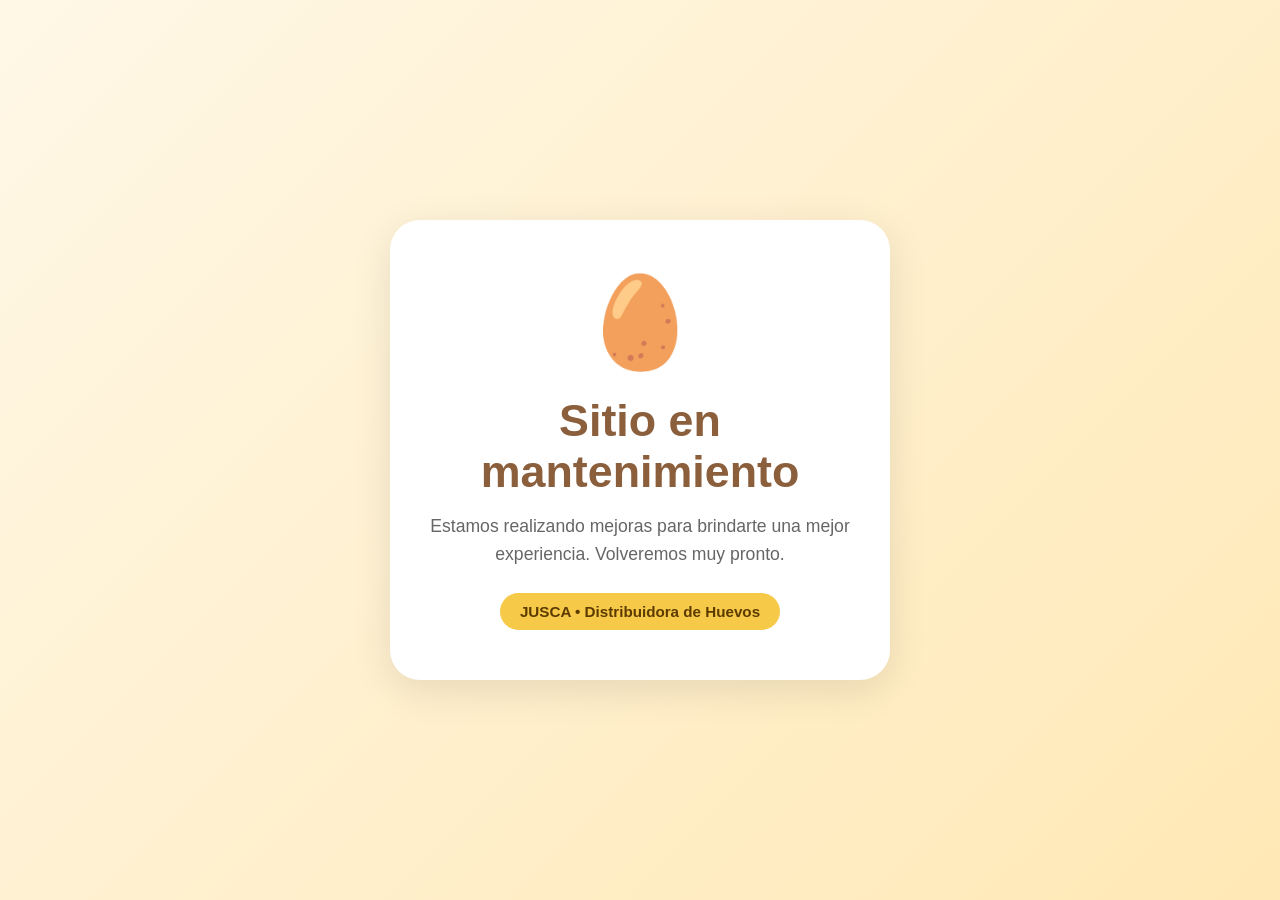
<file: index.html>
<!DOCTYPE html>
<html lang="es">
<head>
  <meta charset="UTF-8" />
  <meta name="viewport" content="width=device-width, initial-scale=1.0"/>

  <title>JUSCA - Sitio en mantenimiento</title>

  <link rel="preconnect" href="https://fonts.googleapis.com">
  <link rel="preconnect" href="https://fonts.gstatic.com" crossorigin>

  <style>
    *{
      margin:0;
      padding:0;
      box-sizing:border-box;
    }

    body{
      height:100vh;
      display:flex;
      justify-content:center;
      align-items:center;
      background:linear-gradient(135deg,#fff8e7,#ffe8b5);
      font-family:Arial, sans-serif;
      overflow:hidden;
    }

    .container{
      text-align:center;
      background:white;
      padding:50px 40px;
      border-radius:30px;
      box-shadow:0 10px 40px rgba(0,0,0,0.1);
      max-width:500px;
      width:90%;
      animation:fadeIn 1s ease;
    }

    .egg{
      font-size:90px;
      animation:float 2.5s ease-in-out infinite;
      margin-bottom:20px;
    }

    h1{
      color:#8b5e3c;
      font-size:2.8rem;
      margin-bottom:15px;
    }

    p{
      color:#666;
      font-size:1.1rem;
      line-height:1.6;
      margin-bottom:25px;
    }

    .badge{
      display:inline-block;
      padding:10px 20px;
      border-radius:50px;
      background:#f7c948;
      color:#5c3b00;
      font-weight:bold;
      font-size:0.95rem;
    }

    @keyframes float{
      0%{
        transform:translateY(0px);
      }
      50%{
        transform:translateY(-12px);
      }
      100%{
        transform:translateY(0px);
      }
    }

    @keyframes fadeIn{
      from{
        opacity:0;
        transform:translateY(20px);
      }
      to{
        opacity:1;
        transform:translateY(0);
      }
    }

    @media(max-width:600px){
      h1{
        font-size:2rem;
      }

      .egg{
        font-size:70px;
      }

      p{
        font-size:1rem;
      }
    }
  </style>
</head>
<body>

  <div class="container">
    <div class="egg">🥚</div>

    <h1>Sitio en mantenimiento</h1>

    <p>
      Estamos realizando mejoras para brindarte una mejor experiencia.
      Volveremos muy pronto.
    </p>

    <div class="badge">
      JUSCA • Distribuidora de Huevos
    </div>
  </div>

</body>
</html>
</file>
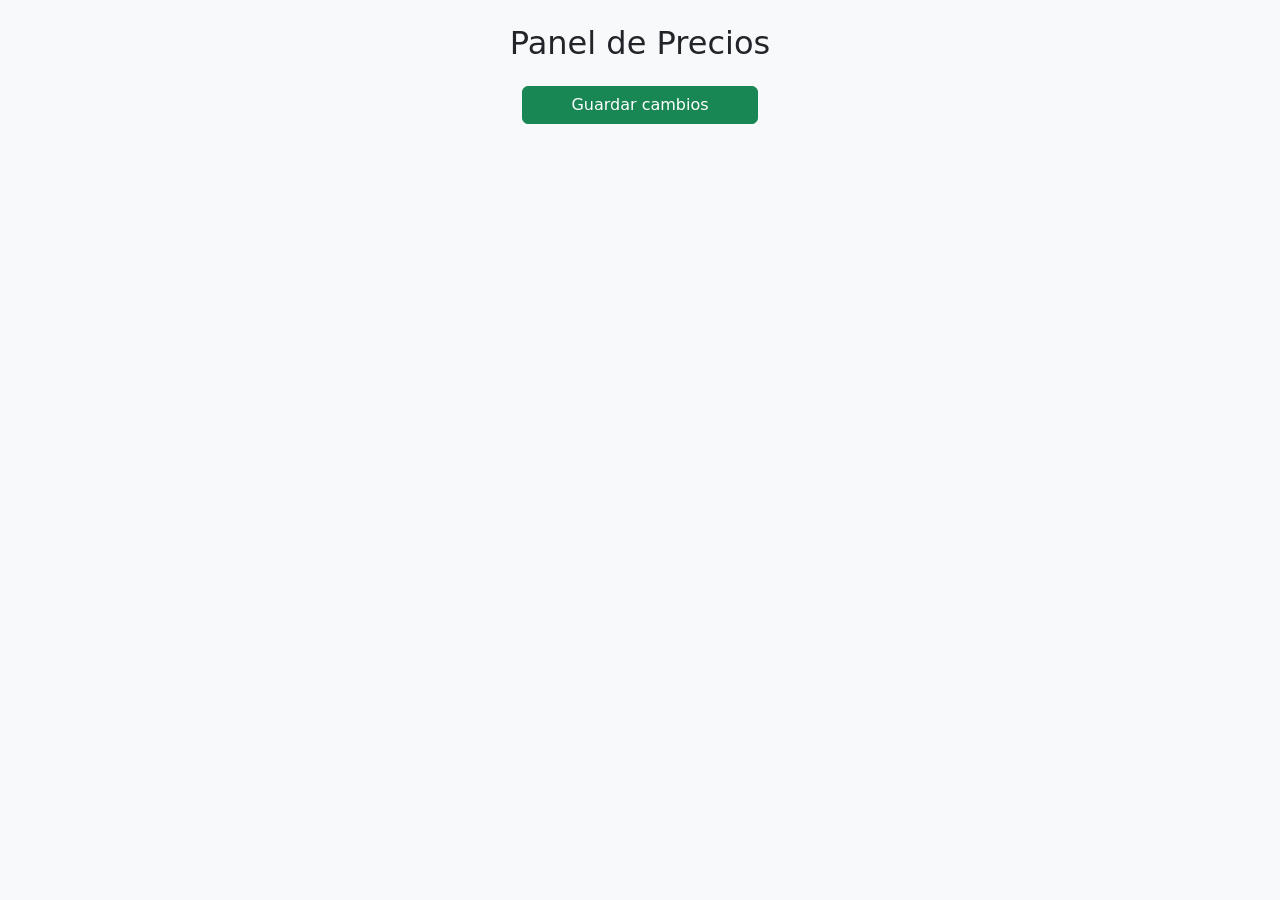
<file: admin.html>
<!DOCTYPE html>
<html>
<head>
  <title>Panel - Huevos Jusca</title>

  <!-- Bootstrap -->
   <link href="https://fonts.googleapis.com/css2?family=Poppins&display=swap" rel="stylesheet">
  <link href="https://cdn.jsdelivr.net/npm/bootstrap@5.3.0/dist/css/bootstrap.min.css" rel="stylesheet">

  <style>
    body {
      background-color: #f8f9fa;
    }
    .card {
      border-radius: 15px;
    }
  </style>
</head>

<body class="p-4">

<div class="container">
  
  <h2 class="text-center mb-4">Panel de Precios</h2>

  <div id="productos" class="row g-4"></div>

  <div class="text-center mt-4">
    <button onclick="guardar()" class="btn btn-success px-5">
      Guardar cambios
    </button>
  </div>

</div>

<script src="admin.js"></script>

</body>
</html>
</file>
